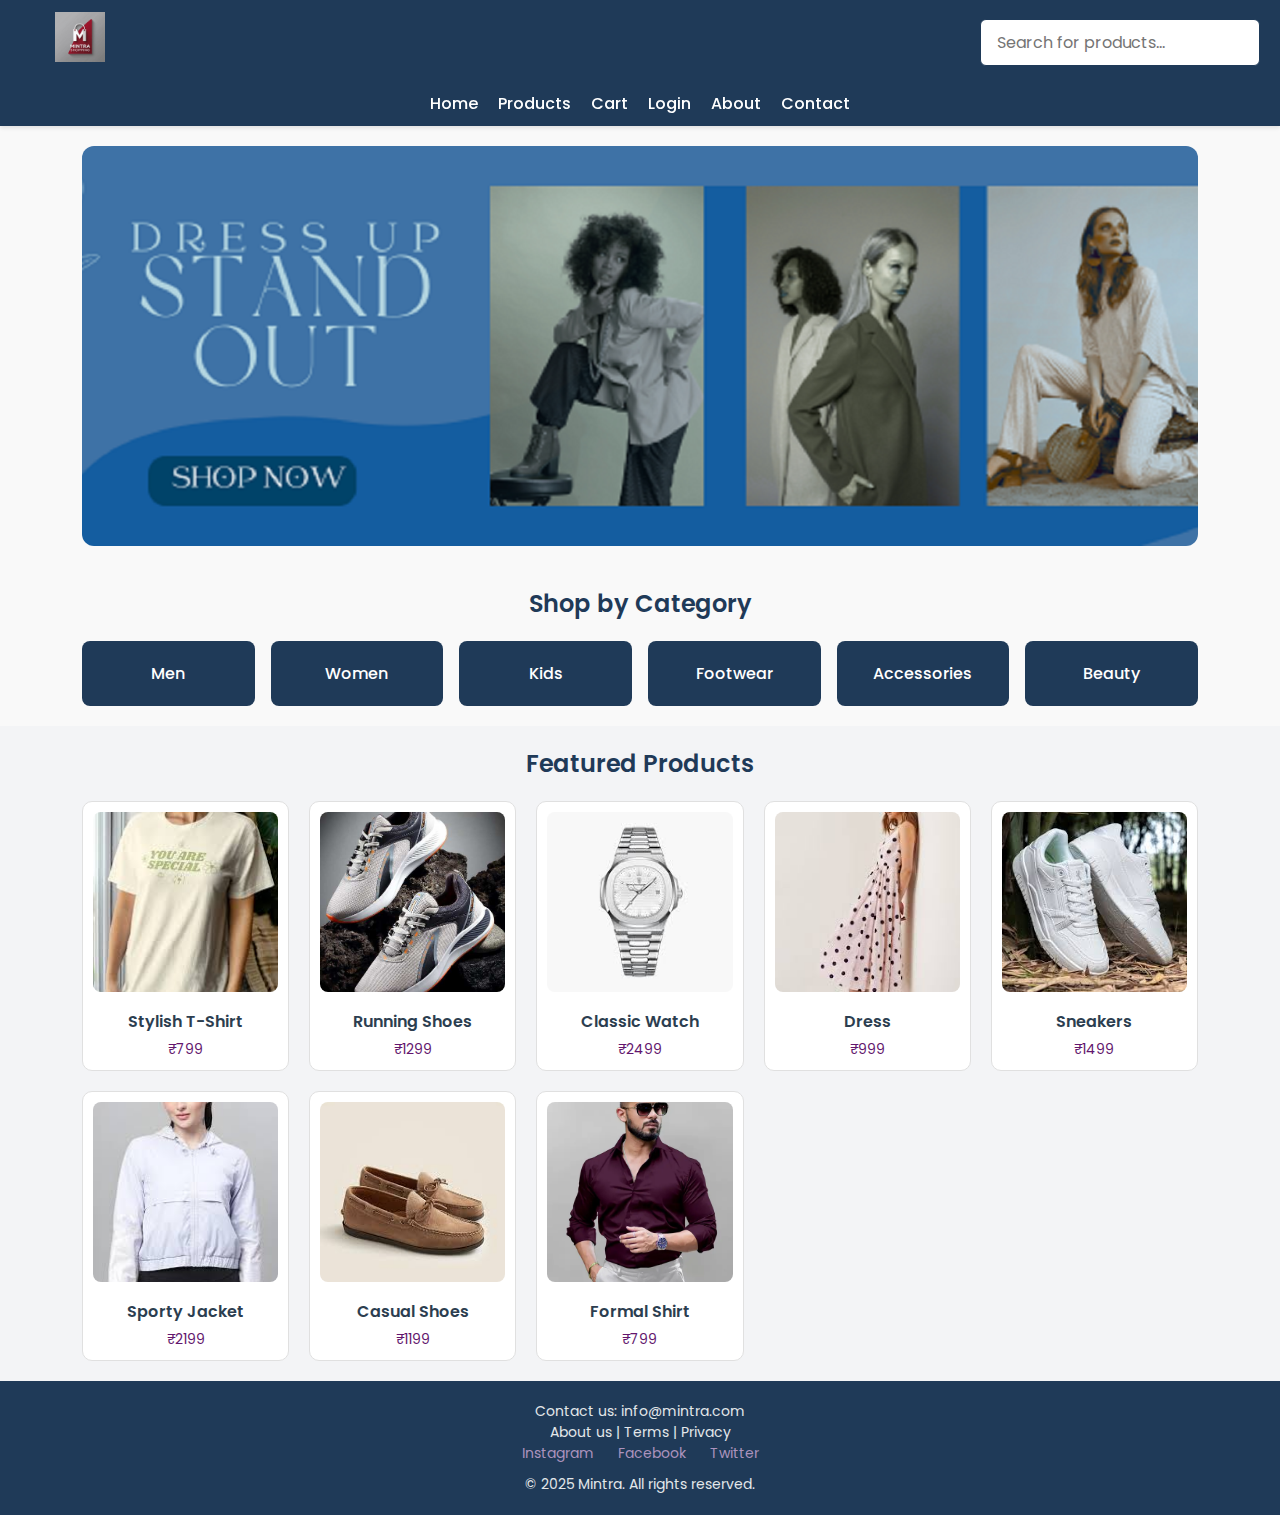
<file: index.html>
<!DOCTYPE html>
<html lang="en">
<head>
  <meta charset="UTF-8" />
  <meta name="viewport" content="width=device-width, initial-scale=1.0" />
  <title>Mintra | Home</title>
  <link href="https://fonts.googleapis.com/css2?family=Poppins:wght@400;600&family=Inter&display=swap" rel="stylesheet">
  <link rel="stylesheet" href="style.css">
</head>
<body>

  <!-- Header -->
  <header class="sticky-nav primary-bg">
    <div class="header-container">
      <div class="logo">
        <a href="index.html">
          <img src="images/logo.png" alt="Mintra Logo" class="logo-img">
        </a>
      </div>
      <div class="search-box">
        <input type="text" placeholder="Search for products...">
      </div>
    </div>
    <nav>
      <ul>
        <li><a href="index.html">Home</a></li>
        <li><a href="products.html">Products</a></li>
        <li><a href="cart.html">Cart</a></li>
        <li><a href="login.html">Login</a></li>
        <li><a href="about.html">About</a></li>
        <li><a href="contact.html">Contact</a></li>
      </ul>
    </nav>
  </header>

  <!-- Banner -->
  <section class="section">
    <div class="container">
      <div class="banner">
  <img src="images/banner.png" alt="Promotional Banner" class="banner-img">
</div>
    </div>
  </section>

  <!-- Categories -->
  <section class="section">
    <div class="container">
      <h2 class="section-title">Shop by Category</h2>
      <div class="category-grid">
        <div class="category-card">Men</div>
        <div class="category-card">Women</div>
        <div class="category-card">Kids</div>
        <div class="category-card">Footwear</div>
        <div class="category-card">Accessories</div>
        <div class="category-card">Beauty</div>
      </div>
    </div>
  </section>

  <!-- Products -->
  <section class="section" style="background-color: #F3F4F6;">
    <div class="container">
      <h2 class="section-title">Featured Products</h2>
      <div class="product-grid">
        <a href="productd.html?id=1" class="product-card">
          <img src="images/tshirts.jpeg" alt="Stylish T-Shirt" class="product-img">
          <h3 class="product-title">Stylish T-Shirt</h3>
          <p class="product-price">₹799</p>
        </a>
        <a href="productd.html?id=2" class="product-card">
          <img src="images/shoes.jpg" alt="Running Shoes" class="product-img">
          <h3 class="product-title">Running Shoes</h3>
          <p class="product-price">₹1299</p>
        </a>
        <a href="productd.html?id=3" class="product-card">
          <img src="images/watch.jpeg" alt="Classic Watch" class="product-img">
          <h3 class="product-title">Classic Watch</h3>
          <p class="product-price">₹2499</p>
        </a>
        <a href="productd.html?id=4" class="product-card">
          <img src="images/dress.jpeg" alt="Dress" class="product-img">
          <h3 class="product-title">Dress</h3>
          <p class="product-price">₹999</p>
        </a>
        <a href="productd.html?id=5" class="product-card">
          <img src="images/sneakers.jpeg" alt="Sneakers" class="product-img">
          <h3 class="product-title">Sneakers</h3>
          <p class="product-price">₹1499</p>
        </a>
        <a href="productd.html?id=6" class="product-card">
          <img src="images/jacket.jpeg" alt="Sporty Jacket" class="product-img">
          <h3 class="product-title">Sporty Jacket</h3>
          <p class="product-price">₹2199</p>
        </a>
        <a href="productd.html?id=7" class="product-card">
          <img src="images/shoes.jpeg" alt="Casual Shoes" class="product-img">
          <h3 class="product-title">Casual Shoes</h3>
          <p class="product-price">₹1199</p>
        </a>
        <a href="productd.html?id=8" class="product-card">
          <img src="images/formal-shirt.webp" alt="Formal Shirt" class="product-img">
          <h3 class="product-title">Formal Shirt</h3>
          <p class="product-price">₹799</p>
        </a>
      </div> 
    </div>
  </section>

  <!-- Footer -->
  <footer>
    <div>Contact us: info@mintra.com</div>
    <div>About us | Terms | Privacy</div>
    <div>
      <a href="#">Instagram</a>
      <a href="#">Facebook</a>
      <a href="#">Twitter</a>
    </div>
    <p>&copy; 2025 Mintra. All rights reserved.</p>
  </footer>
</body>
</html>
</file>
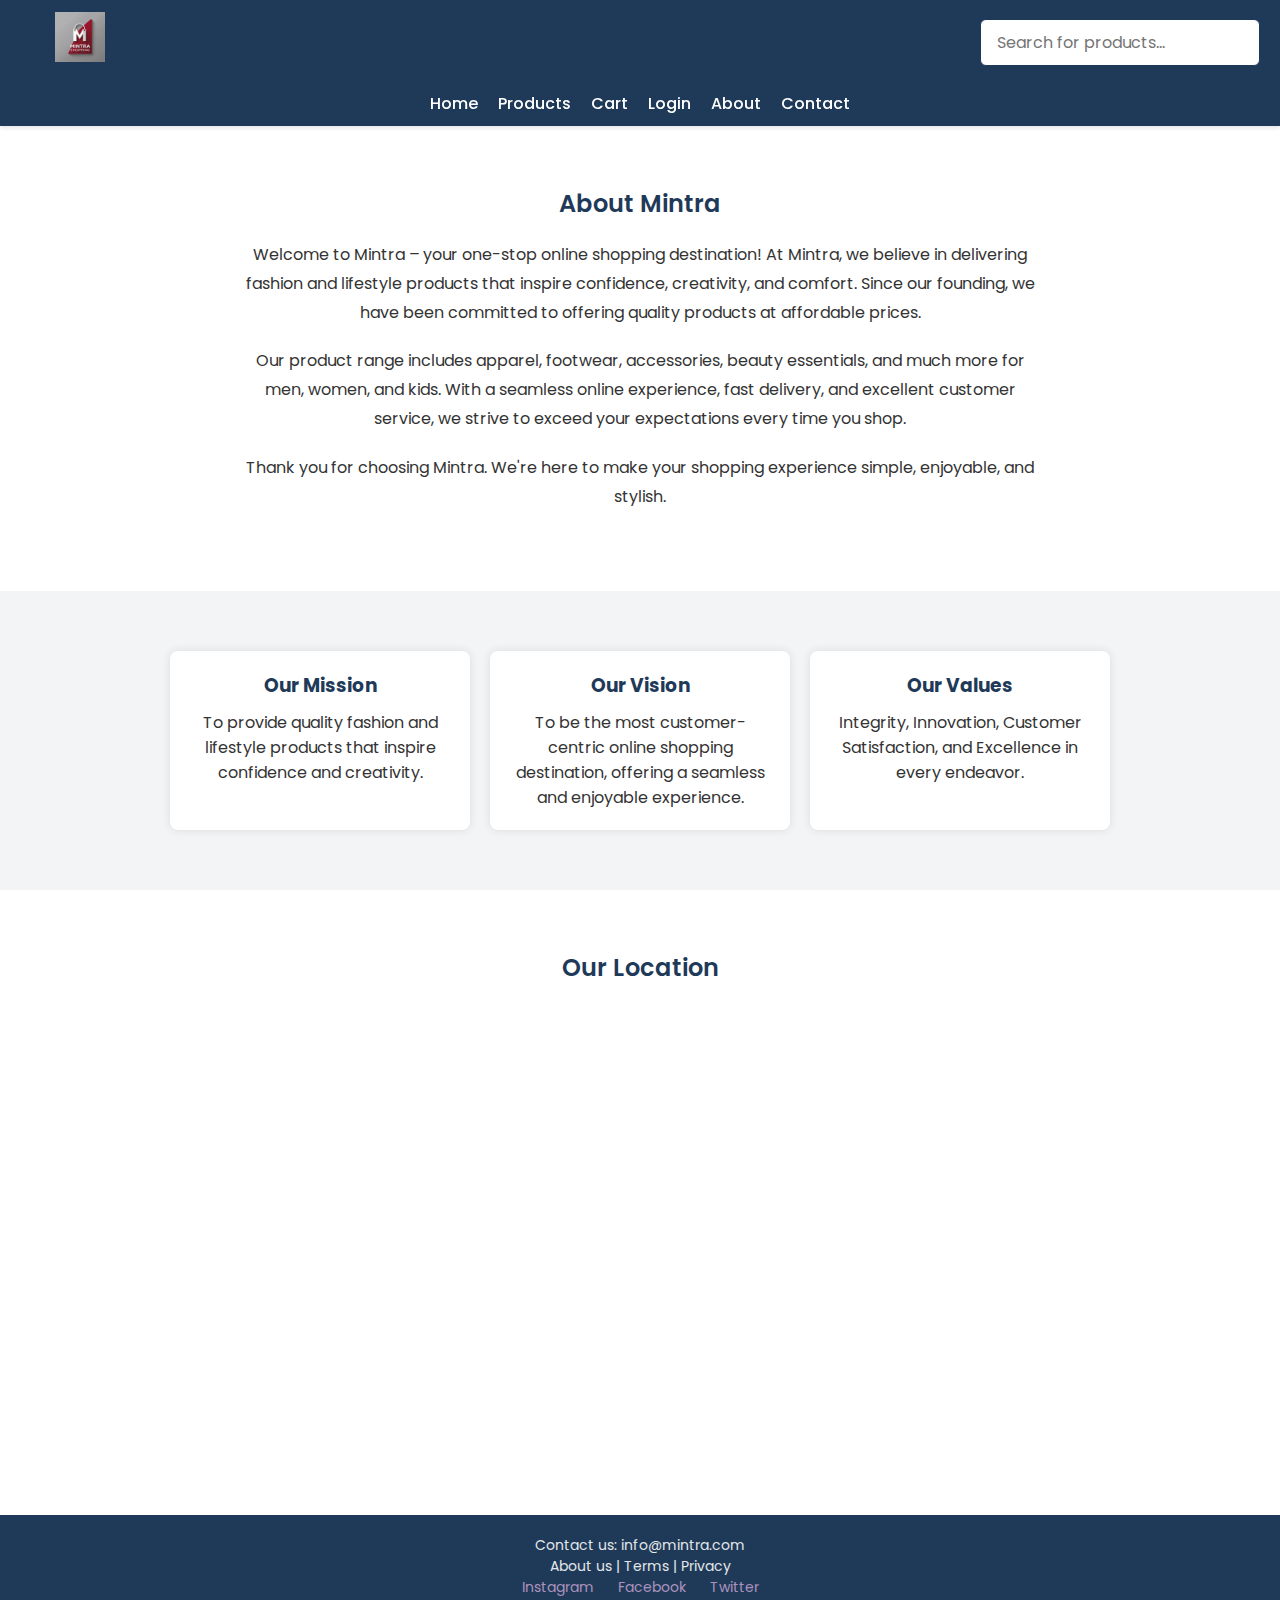
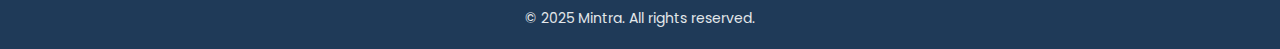
<file: about.html>
<!DOCTYPE html>
<html lang="en">
<head>
  <meta charset="UTF-8" />
  <meta name="viewport" content="width=device-width, initial-scale=1.0"/>
  <title>About Us | Mintra</title>
  <link href="https://fonts.googleapis.com/css2?family=Poppins:wght@400;600&family=Inter&display=swap" rel="stylesheet">
  <link rel="stylesheet" href="style.css" />
</head>
<body>

  <header class="sticky-nav primary-bg">
    <div class="header-container">
      <div class="logo">
        <a href="index.html">
          <img src="images/logo.png" alt="Mintra Logo" class="logo-img">
        </a>
      </div>
      <div class="search-box">
        <input type="text" placeholder="Search for products...">
      </div>
    </div>
    <nav>
      <ul>
        <li><a href="index.html">Home</a></li>
        <li><a href="products.html">Products</a></li>
        <li><a href="cart.html">Cart</a></li>
        <li><a href="login.html">Login</a></li>
        <li><a href="about.html">About</a></li>
        <li><a href="contact.html">Contact</a></li>
      </ul>
    </nav>
  </header>
  <!-- About Section -->
  <section class="about-section">
    <div class="container">
      <h2 class="section-title">About Mintra</h2>
      <p class="section-description">
        Welcome to Mintra – your one-stop online shopping destination! At Mintra, we believe in delivering fashion and lifestyle products that inspire confidence, creativity, and comfort. Since our founding, we have been committed to offering quality products at affordable prices.
      </p>
      <p class="section-description">
        Our product range includes apparel, footwear, accessories, beauty essentials, and much more for men, women, and kids. With a seamless online experience, fast delivery, and excellent customer service, we strive to exceed your expectations every time you shop.
      </p>
      <p class="section-description">
        Thank you for choosing Mintra. We're here to make your shopping experience simple, enjoyable, and stylish.
      </p>
    </div>
  </section>

  <!-- Mission, Vision, Values Section -->
  <section class="mvv-section">
    <div class="container">
      <div class="mvv-cards">
        <div class="mvv-card">
          <h3>Our Mission</h3>
          <p>To provide quality fashion and lifestyle products that inspire confidence and creativity.</p>
        </div>
        <div class="mvv-card">
          <h3>Our Vision</h3>
          <p>To be the most customer-centric online shopping destination, offering a seamless and enjoyable experience.</p>
        </div>
        <div class="mvv-card">
          <h3>Our Values</h3>
          <p>Integrity, Innovation, Customer Satisfaction, and Excellence in every endeavor.</p>
        </div>
      </div>
    </div>
  </section>

  <!-- Map Section -->
  <section class="map-section">
    <div class="container">
      <h2 class="section-title">Our Location</h2>
      <div class="map-container">
        <iframe
           src="https://www.google.com/maps/embed?pb=!1m18!1m12!1m3!1d3806.035072016403!2d78.38515747498697!3d17.45803538344127!2m3!1f0!2f0!3f0!3m2!1i1024!2i768!4f13.1!3m3!1m2!1s0x3bcb917cdaaffffb%3A0x385e19c1b39f6a60!2sMintra%20Apartments!5e0!3m2!1sen!2sin!4v1747231637302!5m2!1sen!2sin" width="600" height="450" style="border:0;" allowfullscreen="" loading="lazy" referrerpolicy="no-referrer-when-downgrade">   width="100%"
          height="450"
          style="border:0;"
          allowfullscreen=""
          loading="lazy"
          referrerpolicy="no-referrer-when-downgrade">
        </iframe>
      </div>
    </div>
  </section>
  <!-- Footer -->
  <footer>
    <div>Contact us: info@mintra.com</div>
    <div>About us | Terms | Privacy</div>
    <div>
      <a href="#">Instagram</a>
      <a href="#">Facebook</a>
      <a href="#">Twitter</a>
    </div>
    <p>&copy; 2025 Mintra. All rights reserved.</p>
  </footer>

</body>
</html>
</file>
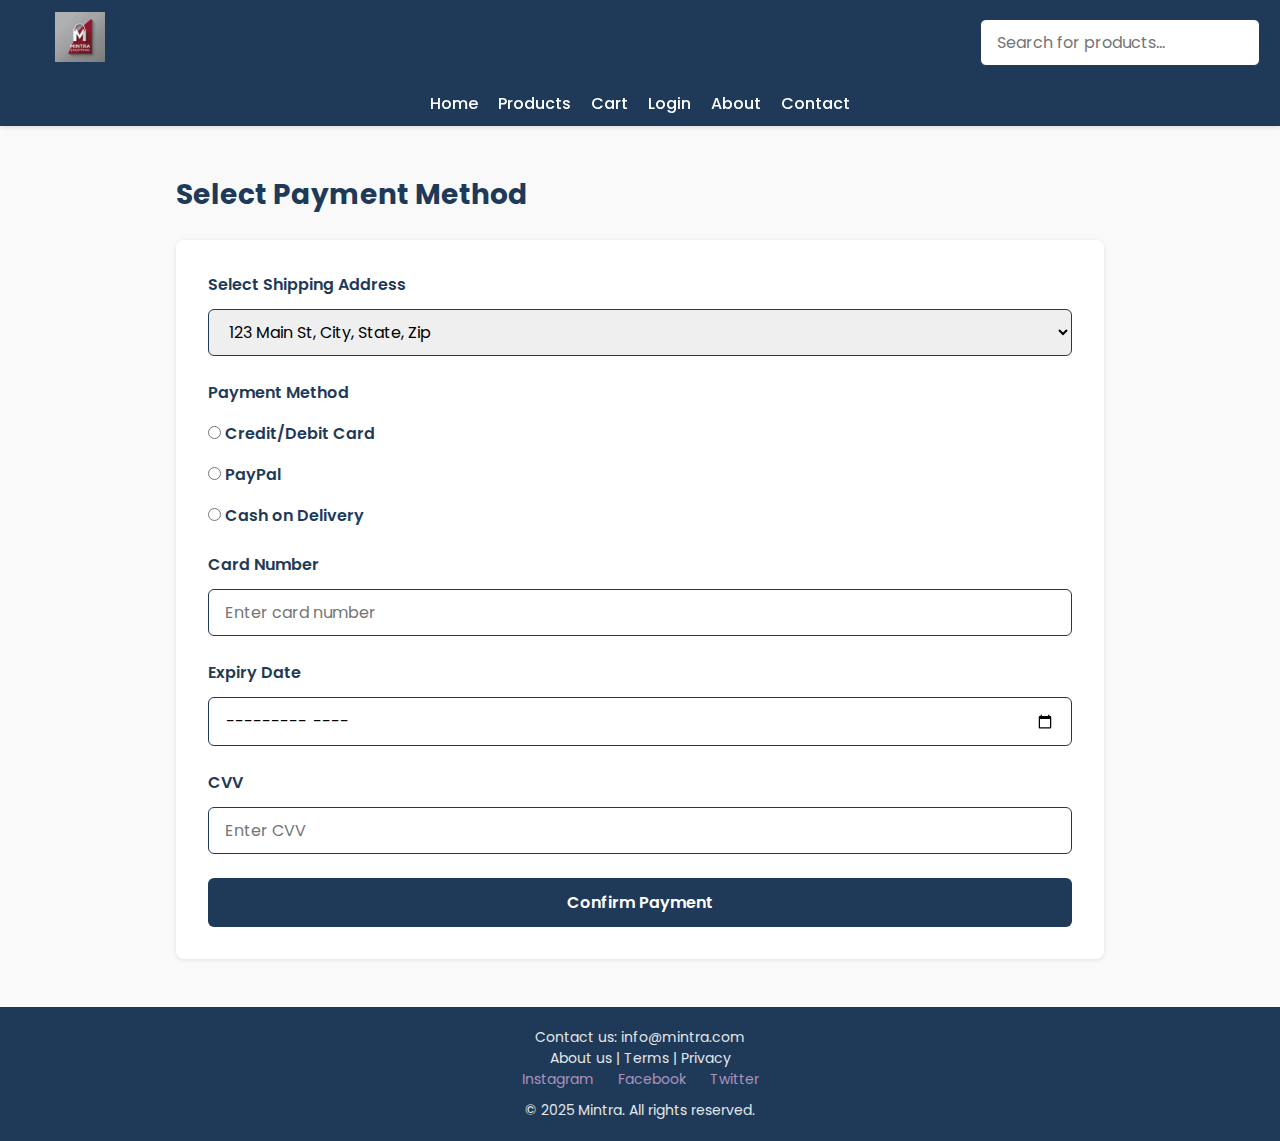
<file: checkout.html>
<!DOCTYPE html>
<html lang="en">
<head>
  <meta charset="UTF-8" />
  <meta name="viewport" content="width=device-width, initial-scale=1.0"/>
  <title>Mintra | Payment Selection</title>
  <link href="https://fonts.googleapis.com/css2?family=Poppins:wght@400;600&family=Inter&display=swap" rel="stylesheet">
  <link rel="stylesheet" href="style.css" />
</head>
<body>

  <!-- Header -->
  <header class="sticky-nav primary-bg">
    <div class="header-container">
      <div class="logo">
        <a href="index.html">
          <img src="images/logo.png" alt="Mintra Logo" class="logo-img">
        </a>
      </div>
      <div class="search-box">
        <input type="text" placeholder="Search for products...">
      </div>
    </div>
    <nav>
      <ul>
        <li><a href="index.html">Home</a></li>
        <li><a href="products.html">Products</a></li>
        <li><a href="cart.html">Cart</a></li>
        <li><a href="login.html">Login</a></li>
        <li><a href="about.html">About</a></li>
        <li><a href="contact.html">Contact</a></li>
      </ul>
    </nav>
  </header>
  <!-- Main -->
  <main>
    <h2>Select Payment Method</h2>
    <form action="#" method="POST">
      <!-- Address Selection -->
      <div class="form-group">
        <label for="address">Select Shipping Address</label>
        <select name="address" id="address">
          <option value="address1">123 Main St, City, State, Zip</option>
          <option value="address2">456 Elm St, City, State, Zip</option>
          <option value="address3">789 Oak St, City, State, Zip</option>
        </select>
      </div>

      <!-- Payment Method -->
      <div class="form-group">
        <label>Payment Method</label>
        <div class="radio-group">
          <div class="radio-option">
            <input type="radio" id="credit-card" name="payment-method" value="credit-card">
            <label for="credit-card">Credit/Debit Card</label>
          </div>
          <div class="radio-option">
            <input type="radio" id="paypal" name="payment-method" value="paypal">
            <label for="paypal">PayPal</label>
          </div>
          <div class="radio-option">
            <input type="radio" id="cod" name="payment-method" value="cod">
            <label for="cod">Cash on Delivery</label>
          </div>
        </div>
      </div>

      <!-- Credit Card Section -->
      <div id="credit-card-section" class="form-group hidden">
        <div class="form-group">
          <label for="card-number">Card Number</label>
          <input type="text" id="card-number" name="card-number" placeholder="Enter card number">
        </div>
        <div class="form-group">
          <label for="expiry-date">Expiry Date</label>
          <input type="month" id="expiry-date" name="expiry-date">
        </div>
        <div class="form-group">
          <label for="cvv">CVV</label>
          <input type="text" id="cvv" name="cvv" placeholder="Enter CVV">
        </div>
      </div>

      <!-- Confirm Button -->
      <button type="submit">Confirm Payment</button>
    </form>
  </main>

  <!-- Footer -->
  <footer>
    <div>Contact us: info@mintra.com</div>
    <div>About us | Terms | Privacy</div>
    <div>
      <a href="#">Instagram</a>
      <a href="#">Facebook</a>
      <a href="#">Twitter</a>
    </div>
    <p>&copy; 2025 Mintra. All rights reserved.</p>
  </footer>

  <!-- JavaScript -->
  <script>
    const paymentOptions = document.querySelectorAll('input[name="payment-method"]');
    const cardSection = document.getElementById('credit-card-section');

    paymentOptions.forEach(option => {
      option.addEventListener('change', () => {
        if (option.value === 'credit-card' && option.checked) {
          cardSection.classList.remove('hidden');
        } else {
          cardSection.classList.add('hidden');
        }
      });
    });
  </script>

</body>
</html>
</file>
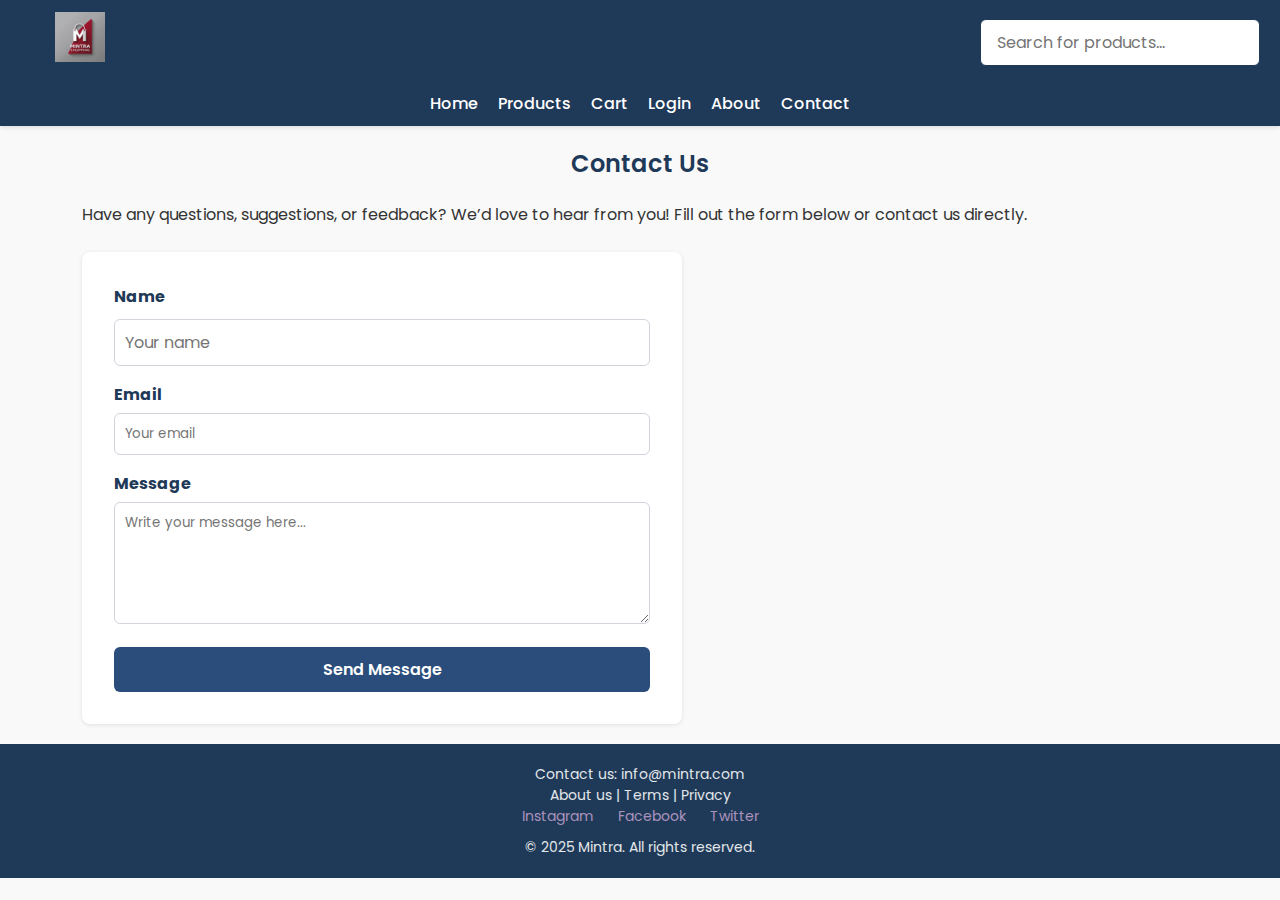
<file: contact.html>
<!DOCTYPE html>
<html lang="en">
<head>
  <meta charset="UTF-8" />
  <meta name="viewport" content="width=device-width, initial-scale=1.0"/>
  <title>Contact Us | Mintra</title>
  <link href="https://fonts.googleapis.com/css2?family=Poppins:wght@400;600&family=Inter&display=swap" rel="stylesheet">
  <link rel="stylesheet" href="style.css" />
</head>
<body>

  <header class="sticky-nav primary-bg">
    <div class="header-container">
      <div class="logo">
        <a href="index.html">
          <img src="images/logo.png" alt="Mintra Logo" class="logo-img">
        </a>
      </div>
      <div class="search-box">
        <input type="text" placeholder="Search for products...">
      </div>
    </div>
    <nav>
      <ul>
        <li><a href="index.html">Home</a></li>
        <li><a href="products.html">Products</a></li>
        <li><a href="cart.html">Cart</a></li>
        <li><a href="login.html">Login</a></li>
        <li><a href="about.html">About</a></li>
        <li><a href="contact.html">Contact</a></li>
      </ul>
    </nav>
  </header>

  <!-- Contact Section -->
  <section class="section">
    <div class="container">
      <h2 class="section-title">Contact Us</h2>
      <p style="margin-bottom: 24px; line-height: 1.7;">
        Have any questions, suggestions, or feedback? We’d love to hear from you! Fill out the form below or contact us directly.
      </p>
      <form action="#" method="post" style="max-width: 600px;">
        <div style="margin-bottom: 16px;">
          <label for="name" style="display: block; font-weight: bold; margin-bottom: 6px;">Name</label>
          <input type="text" id="name" name="name" placeholder="Your name" style="width: 100%; padding: 10px; border: 1px solid #D1D5DB; border-radius: 6px;">
        </div>
        <div style="margin-bottom: 16px;">
          <label for="email" style="display: block; font-weight: bold; margin-bottom: 6px;">Email</label>
          <input type="email" id="email" name="email" placeholder="Your email" style="width: 100%; padding: 10px; border: 1px solid #D1D5DB; border-radius: 6px;">
        </div>
        <div style="margin-bottom: 16px;">
          <label for="message" style="display: block; font-weight: bold; margin-bottom: 6px;">Message</label>
          <textarea id="message" name="message" rows="5" placeholder="Write your message here..." style="width: 100%; padding: 10px; border: 1px solid #D1D5DB; border-radius: 6px;"></textarea>
        </div>
        <button type="submit" style="background-color: #2A4D7B; color: white; padding: 10px 20px; border: none; border-radius: 6px; cursor: pointer;">
          Send Message
        </button>
      </form>
    </div>
  </section>

  <!-- Footer -->
  <footer>
    <div>Contact us: info@mintra.com</div>
    <div>About us | Terms | Privacy</div>
    <div>
      <a href="#">Instagram</a>
      <a href="#">Facebook</a>
      <a href="#">Twitter</a>
    </div>
    <p>&copy; 2025 Mintra. All rights reserved.</p>
  </footer>

</body>
</html>
</file>
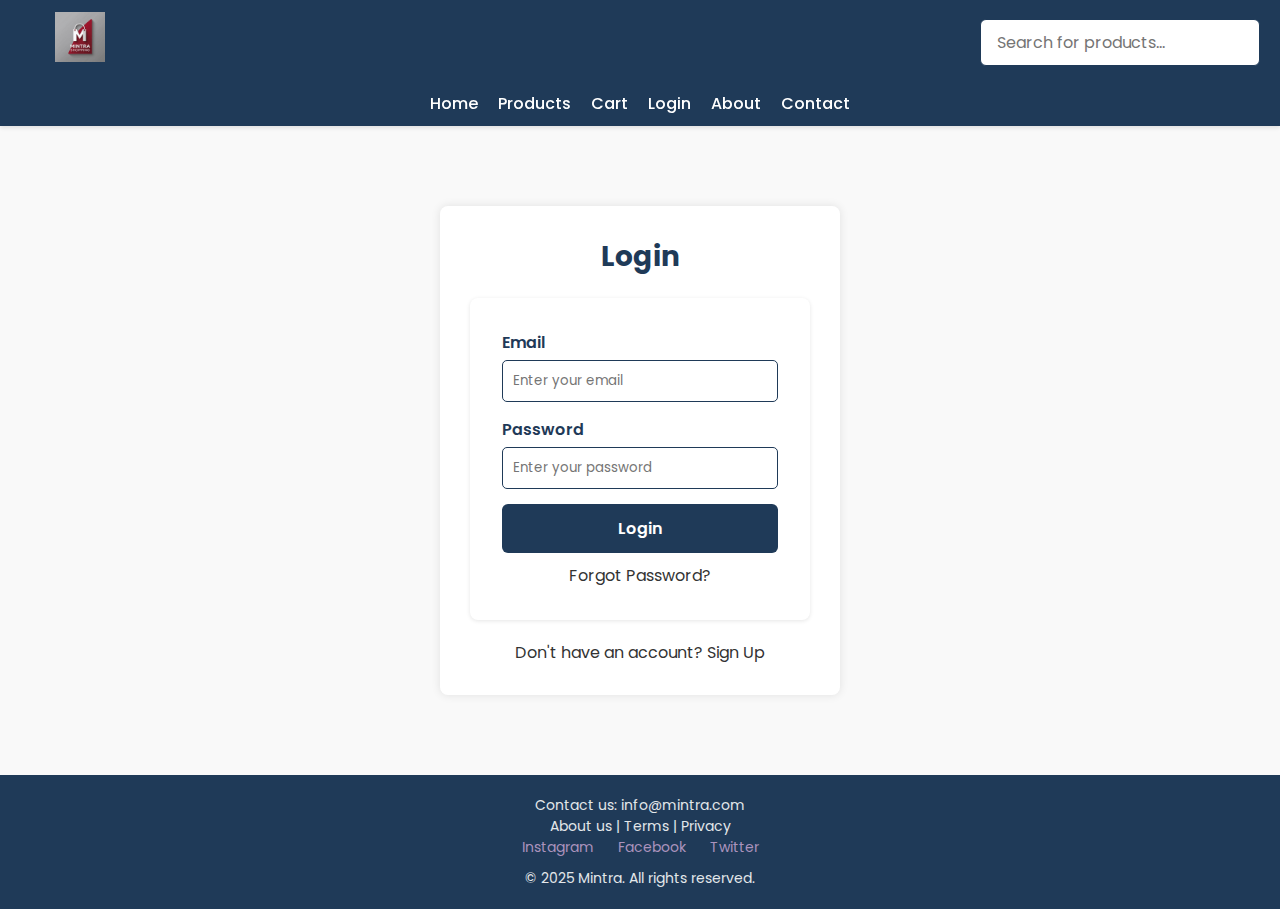
<file: login.html>
<!DOCTYPE html>
<html lang="en">
<head>
  <meta charset="UTF-8" />
  <meta name="viewport" content="width=device-width, initial-scale=1.0"/>
  <title>Mintra | Login</title>
  <link href="https://fonts.googleapis.com/css2?family=Poppins:wght@400;600&family=Inter&display=swap" rel="stylesheet">
  <link rel="stylesheet" href="style.css">
</head>
<body>

   <!-- Header -->
  <header class="sticky-nav primary-bg">
    <div class="header-container">
      <div class="logo">
        <a href="index.html">
          <img src="images/logo.png" alt="Mintra Logo" class="logo-img">
        </a>
      </div>
      <div class="search-box">
        <input type="text" placeholder="Search for products...">
      </div>
    </div>
    <nav>
      <ul>
        <li><a href="index.html">Home</a></li>
        <li><a href="products.html">Products</a></li>
        <li><a href="cart.html">Cart</a></li>
        <li><a href="login.html">Login</a></li>
        <li><a href="about.html">About</a></li>
        <li><a href="contact.html">Contact</a></li>
      </ul>
    </nav>
  </header>

  
  <!-- Login Form -->
  <main class="login-container">
    <h2 class="login-title">Login</h2>
    <form action="#" method="POST" class="login-form">
      <label for="email">Email</label>
      <input type="email" id="email" name="email" required placeholder="Enter your email">

      <label for="password">Password</label>
      <input type="password" id="password" name="password" required placeholder="Enter your password">

      <button type="submit" class="login-button">Login</button>

      <div class="text-center">
        <a href="#">Forgot Password?</a>
      </div>
    </form>

    <div class="text-center mt-3">
      Don't have an account? <a href="signup.html">Sign Up</a>
    </div>
  </main>

  <!-- Footer -->
  <footer>
    <div>Contact us: info@mintra.com</div>
    <div>About us | Terms | Privacy</div>
    <div>
      <a href="#">Instagram</a>
      <a href="#">Facebook</a>
      <a href="#">Twitter</a>
    </div>
    <p>&copy; 2025 Mintra. All rights reserved.</p>
  </footer>


</body>
</html>
</file>
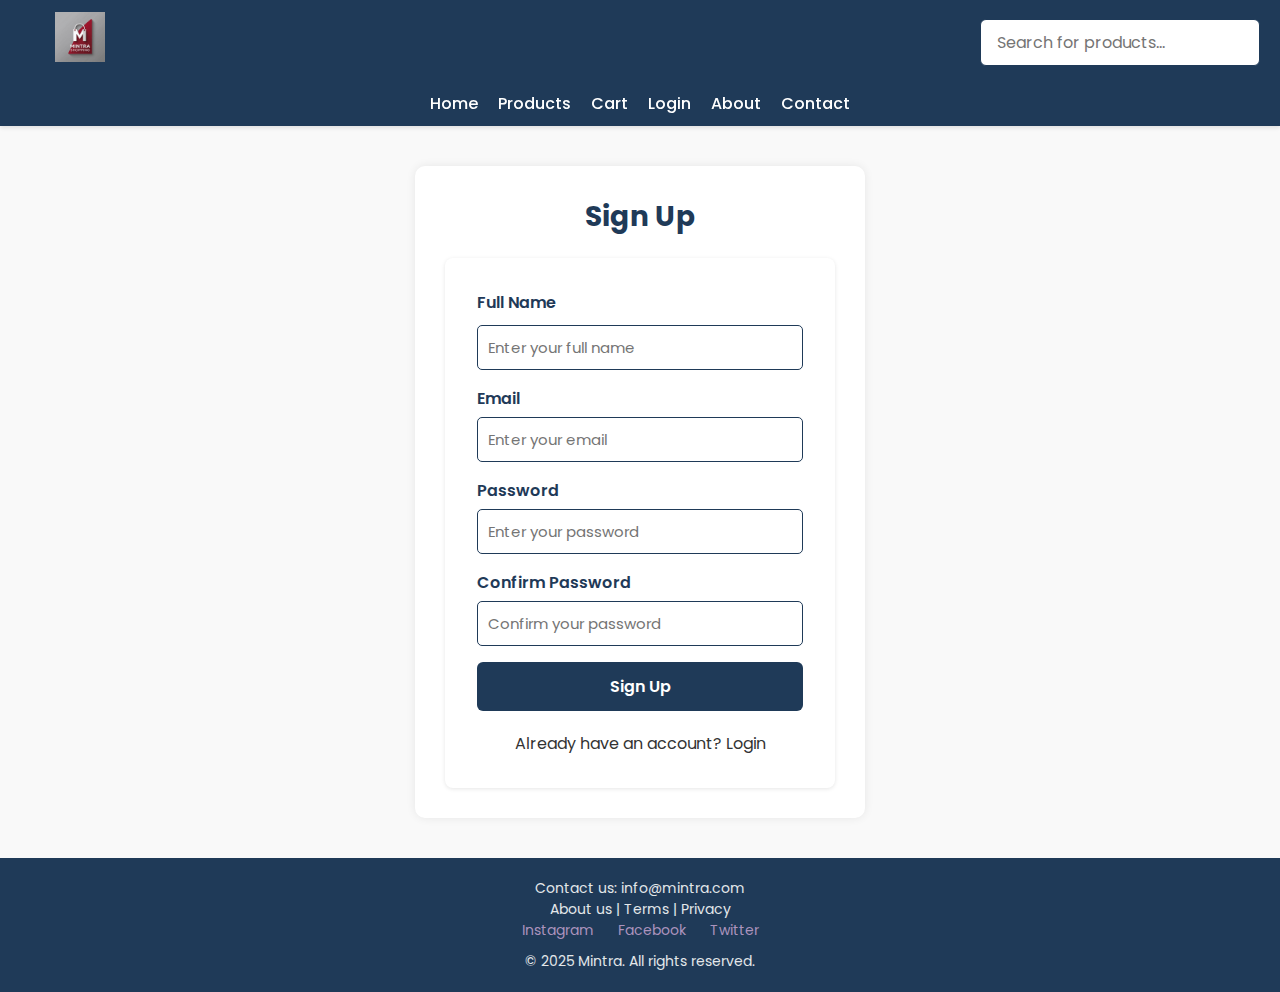
<file: signup.html>
<!DOCTYPE html>
<html lang="en">
<head>
  <meta charset="UTF-8" />
  <meta name="viewport" content="width=device-width, initial-scale=1.0"/>
  <title>Mintra | Sign Up</title>
  <link href="https://fonts.googleapis.com/css2?family=Poppins:wght@400;600&family=Inter&display=swap" rel="stylesheet">
  <link rel="stylesheet" href="style.css">
</head>
<body>
<!-- Header -->
  <header class="sticky-nav primary-bg">
    <div class="header-container">
      <div class="logo">
        <a href="index.html">
          <img src="images/logo.png" alt="Mintra Logo" class="logo-img">
        </a>
      </div>
      <div class="search-box">
        <input type="text" placeholder="Search for products...">
      </div>
    </div>
    <nav>
      <ul>
        <li><a href="index.html">Home</a></li>
        <li><a href="products.html">Products</a></li>
        <li><a href="cart.html">Cart</a></li>
        <li><a href="login.html">Login</a></li>
        <li><a href="about.html">About</a></li>
        <li><a href="contact.html">Contact</a></li>
      </ul>
    </nav>
  </header>
  <!-- Sign Up Form -->
  <main class="signup-container">
    <h2 class="signup-title">Sign Up</h2>
    <form action="#" method="POST" class="signup-form">
      <label for="name">Full Name</label>
      <input type="text" id="name" name="name" required placeholder="Enter your full name" />

      <label for="email">Email</label>
      <input type="email" id="email" name="email" required placeholder="Enter your email" />

      <label for="password">Password</label>
      <input type="password" id="password" name="password" required placeholder="Enter your password" />

      <label for="confirm-password">Confirm Password</label>
      <input type="password" id="confirm-password" name="confirm-password" required placeholder="Confirm your password" />

      <button type="submit" class="signup-button">Sign Up</button>

      <div class="text-center mt-3">
        Already have an account? <a href="login.html">Login</a>
      </div>
    </form>
  </main>
<!-- Footer -->
  <footer>
    <div>Contact us: info@mintra.com</div>
    <div>About us | Terms | Privacy</div>
    <div>
      <a href="#">Instagram</a>
      <a href="#">Facebook</a>
      <a href="#">Twitter</a>
    </div>
    <p>&copy; 2025 Mintra. All rights reserved.</p>
  </footer>
</body>
</html>
</file>
<file: style.css>
/* General Reset */
* {
  margin: 0;
  padding: 0;
  box-sizing: border-box;
  font-family: 'Poppins', sans-serif;
}

/* Header Layout */
.sticky-nav {
  background-color: #1F3A58; /* Indigo background for header */
  position: sticky;
  top: 0;
  z-index: 100;
  box-shadow: 0 2px 4px rgba(0, 0, 0, 0.1);
}

.header-container {
  display: flex;
  justify-content: space-between;
  align-items: center;
  padding: 12px 20px;
  flex-wrap: wrap;
  background-color: #1F3A58; /* Indigo */
}

.logo-img {
  width: 120px;
  height: auto;
  object-fit: contain;
}

.search-box {
  flex: 1;
  display: flex;
  justify-content: flex-end;
  margin-left: 20px;
}

.search-box input {
  padding: 8px 14px;
  border-radius: 20px;
  border: 1px solid #ccc;
  width: 100%;
  max-width: 280px;
}

/* Navigation */
nav ul {
  display: flex;
  justify-content: center;
  align-items: center;
  list-style: none;
  gap: 20px;
  padding: 10px 0;
  flex-wrap: wrap;
}

nav ul li a {
  text-decoration: none;
  color: #FFFFFF; /* White text for contrast in header */
  font-weight: 500;
  transition: color 0.3s;
}

nav ul li a:hover {
  color: #d01547; /* Tomato color on hover */
}

/* Banner */
.section {
  padding: 20px;
}

.section-title {
  font-size: 24px;
  font-weight: 600;
  margin-bottom: 16px;
  color:  #2A4D7B; /* Lime Green for section title */
}
.banner-img {
  width: 100%;
  height: auto;
  object-fit: cover;
  border-radius: 12px;
  display: block;
}
@media (min-width: 1024px) {
  .banner-img {
    height: 400px;
  }
}


/* Category Grid */
.category-grid {
  display: grid;
  grid-template-columns: repeat(auto-fit, minmax(120px, 1fr));
  gap: 16px;
}

.category-card {
  background-color: #1F3A58; /* Tomato color for category cards */
  padding: 20px;
  border-radius: 8px;
  text-align: center;
  font-weight: 500;
  color: #fff; /* White text for contrast */
}

/* Product Grid */
.product-grid {
  display: grid;
  grid-template-columns: repeat(auto-fit, minmax(180px, 1fr));
  gap: 20px;
}

.product-card {
  background-color: #fff;
  border: 1px solid #e0e0e0;
  padding: 10px;
  border-radius: 10px;
  text-align: center;
  text-decoration: none;
  color: inherit;
  transition: transform 0.2s, border 0.3s;
}

.product-card:hover {
  transform: translateY(-4px);
  border-color: #3025ca; /* Lime Green for hover border */
}

.product-img {
  width: 100%;
  height: 180px;
  object-fit: cover;
  border-radius: 8px;
}

.product-title {
  font-size: 16px;
  margin: 10px 0 5px;
  font-weight: 600;
  color: #2C3E50; /* Dark Slate for product title */
}

.product-price {
  color: #63166e; /* Lime Green for price */
  font-size: 14px;
}

/* Footer */
footer {
  background-color: #1F3A58; /* Alice Blue for footer */
  text-align: center;
  padding: 20px;
  font-size: 14px;
  color: #e3e7ea; /* Dark Slate */
}

footer a {
  margin: 0 10px;
  color: #ab93bd; /* Indigo for footer links */
  text-decoration: none;
}

footer a:hover {
  color: #dc0e29; /* Tomato color for hover effect */
}

footer p {
  margin-top: 10px;
  font-size: 14px;
}

/* Responsive Adjustments */
@media (max-width: 768px) {
  .header-container {
    flex-direction: row;
    justify-content: space-between;
  }

  .search-box {
    margin-left: auto;
    justify-content: flex-end;
  }

  nav ul {
    flex-direction: row;
    flex-wrap: wrap;
    justify-content: center;
    gap: 12px;
  }

  .logo-img {
    width: 100px;
  }

  .search-box input {
    max-width: 200px;
  }
}

@media (max-width: 480px) {
  .header-container {
    flex-direction: column;
    align-items: center;
  }

  nav ul {
    flex-direction: column;
    align-items: center;
    gap: 10px;
  }

  .search-box input {
    width: 90%;
    max-width: 250px;
  }
}
/* Button Styles */
.add-to-cart-btn {
  background-color: #1F3A58; /* Midnight Blue */
  color: white;
  padding: 12px 24px;
  border-radius: 8px;
  box-shadow: 0 4px 6px rgba(0, 0, 0, 0.1);
  transition: background-color 0.3s ease, transform 0.2s ease;
}

.add-to-cart-btn:hover {
  background-color: #7c1b41; /* Darker Blue on hover */
  transform: scale(1.05); /* Slight scaling effect on hover */
}

.add-to-cart-btn:focus {
  outline: none; /* Removes outline on focus */
}

/* Login Container */
.login-container {
  max-width: 400px;
  margin: 80px auto;
  background-color: #fff;
  padding: 30px;
  border-radius: 8px;
  box-shadow: 0 0 10px rgba(0,0,0,0.1);
}

/* Title */
.login-title {
  text-align: center;
  color: #1F3A58;
  font-family: 'Poppins', sans-serif;
  margin-bottom: 20px;
}

/* Form */
.login-form label {
  display: block;
  margin-bottom: 5px;
  color: #1F3A58;
}

.login-form input[type="email"],
.login-form input[type="password"] {
  width: 100%;
  padding: 10px;
  margin-bottom: 15px;
  border: 1px solid #1F3A58;
  border-radius: 5px;
}

.login-form input:focus {
  outline: none;
  border-color: #1F3A58;
}

/* Button */
.login-button {
  width: 100%;
  padding: 12px;
  background-color:#1F3A58;
  color: white;
  border: none;
  border-radius: 5px;
  font-size: 16px;
  cursor: pointer;
}

.login-button:hover {
  background-color: #7c1b41; /* Darker Blue on hover */
  transform: scale(1.05); 
}

/* Text Center */
.text-center {
  text-align: center;
  margin-top: 10px;
}

.mt-3 {
  margin-top: 20px;
}
/* Base Styles */
body {
  margin: 0;
  padding: 0;
  font-family: 'Inter', sans-serif;
  background-color: #f9f9f9;
}

/* Title */
.signup-title {
  text-align: center;
  color: #1F3A58;
  font-family: 'Poppins', sans-serif;
  margin-bottom: 20px;
}

/* Container */
.signup-container {
  max-width: 450px;
  margin: 40px auto;
  background-color: white;
  padding: 30px;
  border-radius: 10px;
  box-shadow: 0 0 10px rgba(0,0,0,0.08);
}

/* Form Labels */
.signup-form label {
  display: block;
  margin-bottom: 6px;
  color: #1F3A58;
  font-weight: 600;
}

/* Input Fields */
.signup-form input[type="text"],
.signup-form input[type="email"],
.signup-form input[type="password"] {
  width: 100%;
  padding: 10px;
  margin-bottom: 16px;
  border: 1px solid #1F3A58;
  border-radius: 5px;
  font-size: 15px;
}

.signup-form input:focus {
  outline: none;
  border-color: #1F3A58;
}

/* Submit Button */
.signup-button {
  width: 100%;
  padding: 12px;
  background-color: #1F3A58;
  color: white;
  border: none;
  border-radius: 5px;
  font-size: 16px;
  cursor: pointer;
}

.signup-button:hover {
background-color: #7c1b41; /* Darker Blue on hover */
  transform: scale(1.05); 
}

/* Text Center */
.text-center {
  text-align: center;
}

.mt-3 {
  margin-top: 20px;
}
/* Base Styles */
body {
  margin: 0;
  padding: 0;
  font-family: 'Inter', sans-serif;
  background-color: #f9f9f9;
  color: #333;
}

a {
  text-decoration: none;
  color: inherit;
}

.container {
  width: 90%;
  max-width: 1200px;
  margin: 0 auto;
}

/* Header */
.header {
  background-color: #EDE9FE;
  padding: 15px 0;
}

.logo-img {
  height: 50px;
}

.nav ul {
  list-style: none;
  display: flex;
  gap: 20px;
  justify-content: center;
  padding: 0;
  margin: 10px 0 0 0;
}

.nav a {
  color: #5b21b6;
  font-weight: 600;
}

.nav a.active {
  text-decoration: underline;
}

/* About Section */
.about-section {
  padding: 60px 0;
  background-color: #fff;
  animation: fadeIn 1s ease-in-out;
}

.section-title {
  text-align: center;
  font-family: 'Poppins', sans-serif;
  color: #1F3A58;
  margin-bottom: 20px;
}

.section-description {
  text-align: center;
  max-width: 800px;
  margin: 0 auto 20px auto;
  line-height: 1.8;
}

/* Mission, Vision, Values Section */
.mvv-section {
  padding: 60px 0;
  background-color: #f3f4f6;
  animation: fadeIn 1s ease-in-out;
}

.mvv-cards {
  display: flex;
  flex-wrap: wrap;
  gap: 20px;
  justify-content: center;
}

.mvv-card {
  background-color: #fff;
  padding: 20px;
  border-radius: 8px;
  width: 300px;
  box-shadow: 0 0 10px rgba(0,0,0,0.1);
  text-align: center;
}

.mvv-card h3 {
  color: #1F3A58;
  margin-bottom: 10px;
}

/* Map Section */
.map-section {
  padding: 60px 0;
  background-color: #fff;
  animation: fadeIn 1s ease-in-out;
}

.map-container {
  width: 100%;
  height: 450px;
  margin-top: 20px;
}

/* Footer */
.footer {
  background-color: #EDE9FE;
  text-align: center;
  padding: 20px 0;
  color: #5b21b6;
}

.footer a {
  color: #5b21b6;
  margin: 0 5px;
  text-decoration: none;
}

.footer a:hover {
  text-decoration: underline;
}

.social-links {
  margin-top: 10px;
}

/* Animations */
@keyframes fadeIn {
  from { opacity: 0; transform: translateY(20px); }
  to { opacity: 1; transform: translateY(0); }
}

/* Responsive */
@media (max-width: 768px) {
  .mvv-cards {
    flex-direction: column;
    align-items: center;
  }

  .nav ul {
    flex-direction: column;
    align-items: center;
  }
}
main {
  max-width: 960px;
  margin: 48px auto;
  padding: 0 16px;
}

h2 {
  font-size: 28px;
  font-weight: 700;
  color: #1F3A58;
  margin-bottom: 24px;
}

form {
  background-color: #FFFFFF;
  padding: 32px;
  border-radius: 8px;
  box-shadow: 0 1px 4px rgba(0,0,0,0.1);
}

label {
  font-size: 16px;
  font-weight: 600;
  color: #1F3A58;
  display: block;
  margin-bottom: 8px;
}

select, input[type="text"], input[type="month"] {
  width: 100%;
  padding: 10px 16px;
  border: 1px solid #1F3A58;
  border-radius: 6px;
  font-size: 16px;
  margin-top: 4px;
}

.form-group {
  margin-bottom: 24px;
}

.radio-group {
  margin-top: 16px;
}

.radio-option {
  margin-top: 16px;
}

.radio-option label {
  display: inline;
  font-size: 16px;
  color: #1F3A58;
}

button[type="submit"] {
  width: 100%;
  padding: 12px;
  background-color: #1F3A58;
  color: white;
  border: none;
  border-radius: 6px;
  font-size: 16px;
  font-weight: 600;
  cursor: pointer;
}

button:hover {
  background-color: #7c1b41; /* Darker Blue on hover */
  transform: scale(1.05); 
}
</file>
